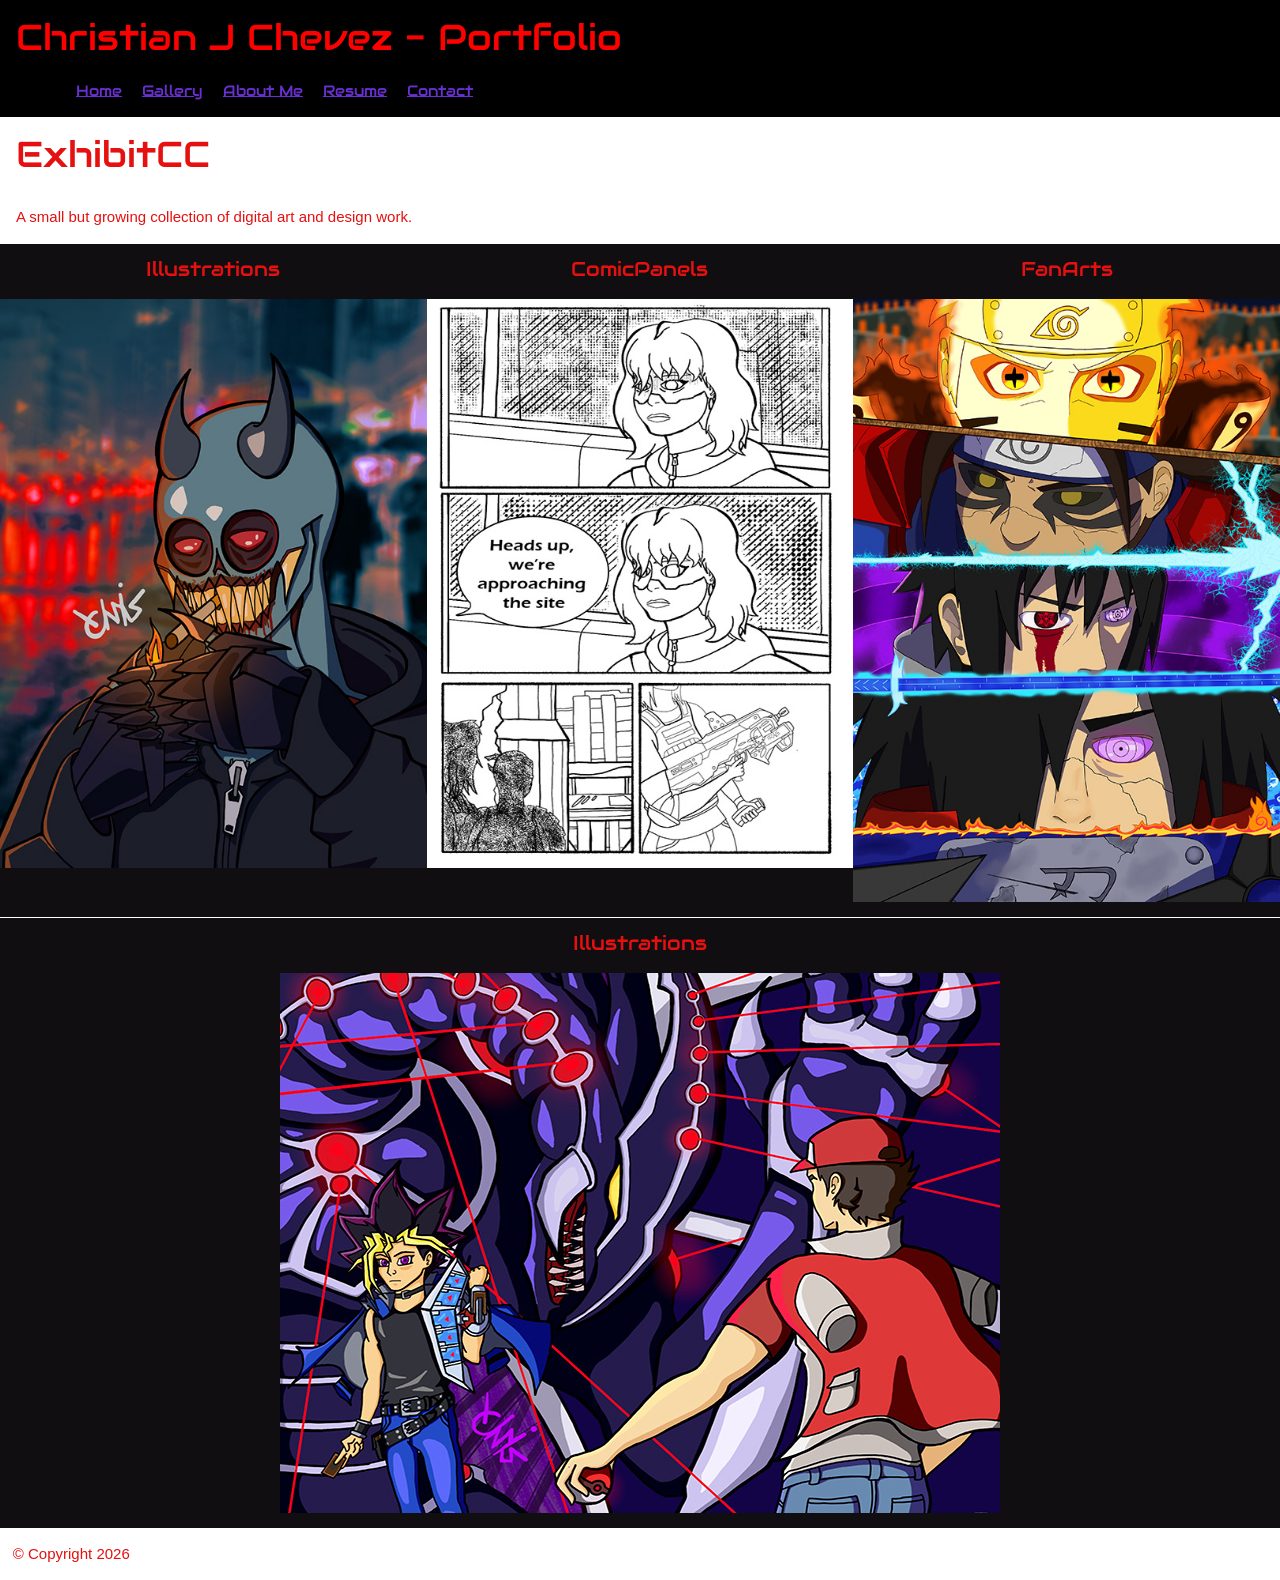
<file: index.html>
<!DOCTYPE html>
<html lang="en">
    <head>
        <title>ExhibitCC</title>
        <meta name="viewport" content="width=device-width, initial-scale=1">
        <link rel="stylesheet" href="https://www.w3schools.com/w3css/4/w3.css">
        <link rel="stylesheet" href="css/my-styles.css">
        <link rel="stylesheet" href="https://fonts.googleapis.com/css?family=Audiowide">
    </head>
    <body>
        <div>
            <header class="w3-container w3-black">  <!--w3-container adds 16 pixels of padding 
                around each element; w3-green makes the background green -->
                <h1>Christian J Chevez - Portfolio</h1>
                <nav>
                    <ul>
                        <li><a href="index.html">Home</a></li>
                        <li><a href="gallery.html">Gallery</a></li>
                
                        <li><a href="about.html">About Me</a></li>
                        <li><a href="resume.html">Resume</a></li>
                        <li><a href="contact.html">Contact</a></li>
                    </ul>
                </nav>
            </header>

            <div class="w3-container">
                <h1>ExhibitCC</h1>
            </div>
            
            <section class="w3-container ">
                <p>A small but growing collection of digital art and design work.</p>
            </section>
        
            <section class="w3-row row-color-1"> <!-- In this row, we  have the w3-row class only, which defines 
                a padding-less container. Without the w3-container property, you don't get padding 
                between the elements. -->
                
                <article class="w3-col s12 m4 l4">
                    <h4><a title="CigarettesAfterMonsters">Illustrations</a></h4>
                    <p><a href="assets/CigarettesAfterMonsters300.jpg"><img src="assets/CigarettesAfterMonsters300.jpg" alt="A Skeletal Zombie smoking a cigarette"></a></p>
                </article>
                <article class="w3-col s12 m4 l4">
                    <h4><a title="FinalEmbers">ComicPanels</a></h4>
                    <p><a href="assets/PageOne300.jpg"><img src="assets/PageOne300.jpg" alt="A Comic Panel Draft"></a></p>
                </article>
                <article class="w3-col s12 m4 l4">
                    <h4>FanArts</h4>
                    <p><a href="assets/NHSM300.jpg"><img src="assets/NHSM300.jpg" alt="Naruto Hashirama Madara and Sasuke"></a></p>
                </article>
            </section>
        
            

           
    
            <section class="w3-container">
               
            </section>

            <section class="w3-row-padding row-color-1"> <!-- The w3-row-padding class adds 8 pixels of padding around each element.  -->
                
                
                <article class="w3-center s12 m4 l4">
                    <h4><a title="Illustrations">Illustrations</a></h4>
                    <p><a href="assets/GoatVGoatFinal300.jpg"><img src="assets/GoatVGoatFinal300.jpg" alt="Goat vs. Goat"></a></p>
                </article>
                
            </section>

            
            <footer>
                <p>&copy; Copyright 2026</p>
            </footer>
        </div>
	</body>
</html>
</file>
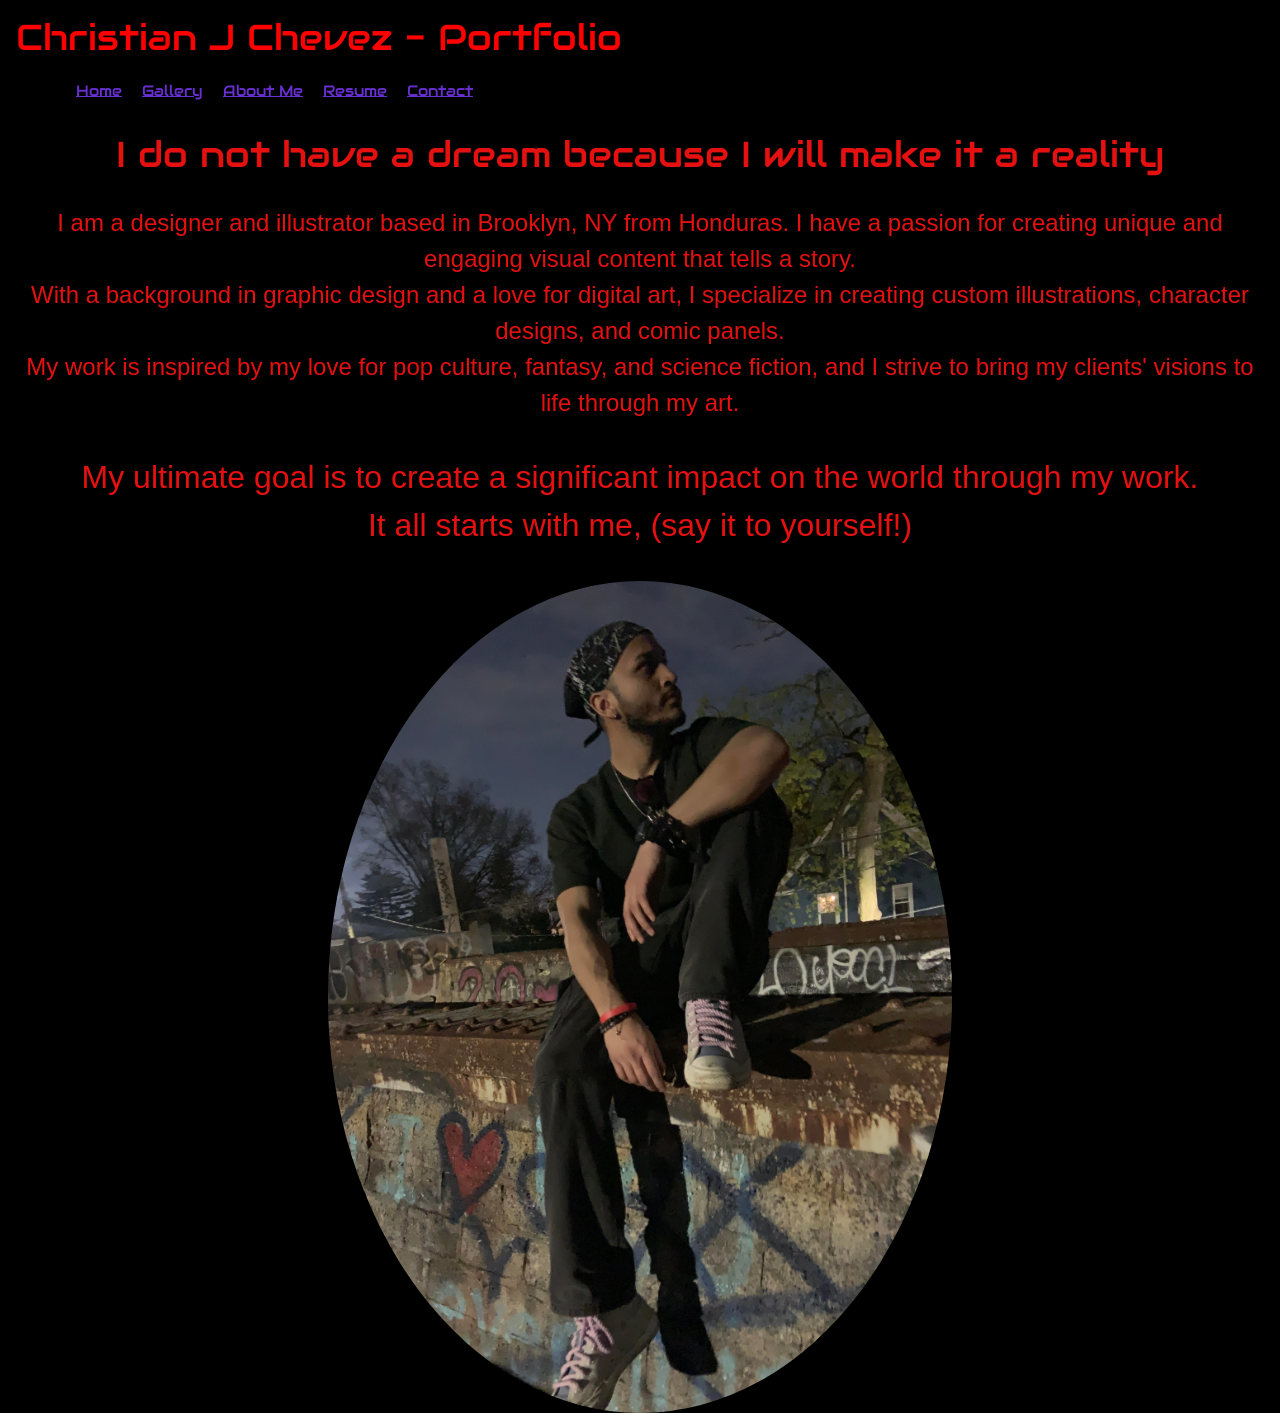
<file: about.html>
<!DOCTYPE html>
<html lang="en">
    <head>
        <title>ExhibitCC</title>
        <meta name="viewport" content="width=device-width, initial-scale=1">
        <link rel="stylesheet" href="https://www.w3schools.com/w3css/4/w3.css">
        <link rel="stylesheet" href="css/my-styles.css">
        <link rel="stylesheet" href="https://fonts.googleapis.com/css?family=Audiowide">
    </head>
    <body>
        <div>
            <header class="w3-container w3-black">  <!--w3-container adds 16 pixels of padding 
                around each element; w3-green makes the background green -->
                <h1>Christian J Chevez - Portfolio</h1>
                <nav>
                    <ul>
                        <li><a href="index.html">Home</a></li>
                        <li><a href="gallery.html">Gallery</a></li>
                
                        <li><a href="about.html">About Me</a></li>
                        <li><a href="resume.html">Resume</a></li>
                        <li><a href="contact.html">Contact</a></li>
                    </ul>
                </nav>
            </header>
            <div class="w3-container w3-black">
                <H1 class="w3-center"> I do not have a dream because I will make it a reality </H1>
                <p class="w3-center" style="font-size: x-large;">I am a designer and illustrator based in Brooklyn, NY from Honduras. I have a passion for creating unique and engaging visual content that tells a story. <br> With a background in graphic design and a love for digital art, I specialize in creating custom illustrations, character designs, and comic panels. <br> My work is inspired by my love for pop culture, fantasy, and science fiction, and I strive to bring my clients' visions to life through my art.</p> 
                    <p class="w3-center" style="font-size: xx-large;">My ultimate goal is to create a significant impact on the world through my work.<br> It all starts with me, (say it to yourself!)</p>
                    <img class="w3-center" src="assets/SecondMe.jpg" alt="A photo of me" style="display: block; margin-left: auto; margin-right: auto; width: 50%; border-radius: 50%;">
            </div>
</file>
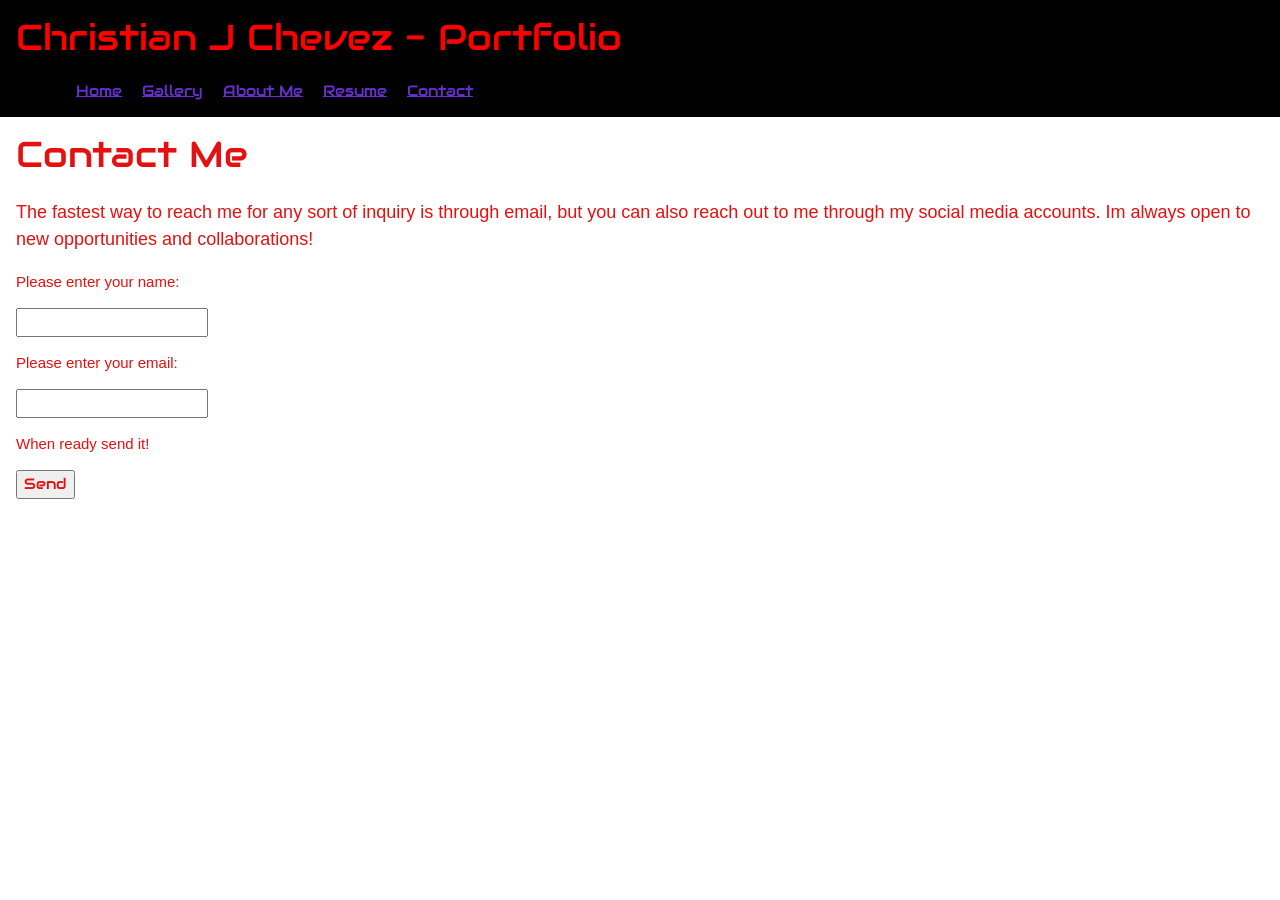
<file: contact.html>
<!DOCTYPE html>
<html lang="en">
    <head>
        <title>ExhibitCC</title>
        <meta name="viewport" content="width=device-width, initial-scale=1">
        <link rel="stylesheet" href="https://www.w3schools.com/w3css/4/w3.css">
        <link rel="stylesheet" href="css/my-styles.css">
        <link rel="stylesheet" href="https://fonts.googleapis.com/css?family=Audiowide">
    </head>
    <body>
        <div>
            <header class="w3-container w3-black">  <!--w3-container adds 16 pixels of padding 
                around each element; w3-green makes the background green -->
                <h1>Christian J Chevez - Portfolio</h1>
                <nav>
                    <ul>
                        <li><a href="index.html">Home</a></li>
                        <li><a href="gallery.html">Gallery</a></li>
                
                        <li><a href="about.html">About Me</a></li>
                        <li><a href="resume.html">Resume</a></li>
                        <li><a href="contact.html">Contact</a></li>
                    </ul>
                </nav>
            </header>


<div class="w3-container">
    <h1>Contact Me</h1>
    <p style="font-size: larger;">The fastest way to reach me for any sort of inquiry is through email, but you can also reach out to me through my social media accounts. Im always open to new opportunities and collaborations!</p>
<form action="https://formsubmit.co/christian.chevez001@gmail.com" method="POST">
    <p> Please enter your name:</p> 
    <input type="text" name="name" required>
    <p> Please enter your email:</p>
    <input type="email" name="email" required> 
    <p>When ready send it!</p>
    <button type="submit">Send</button>
</form>
</file>
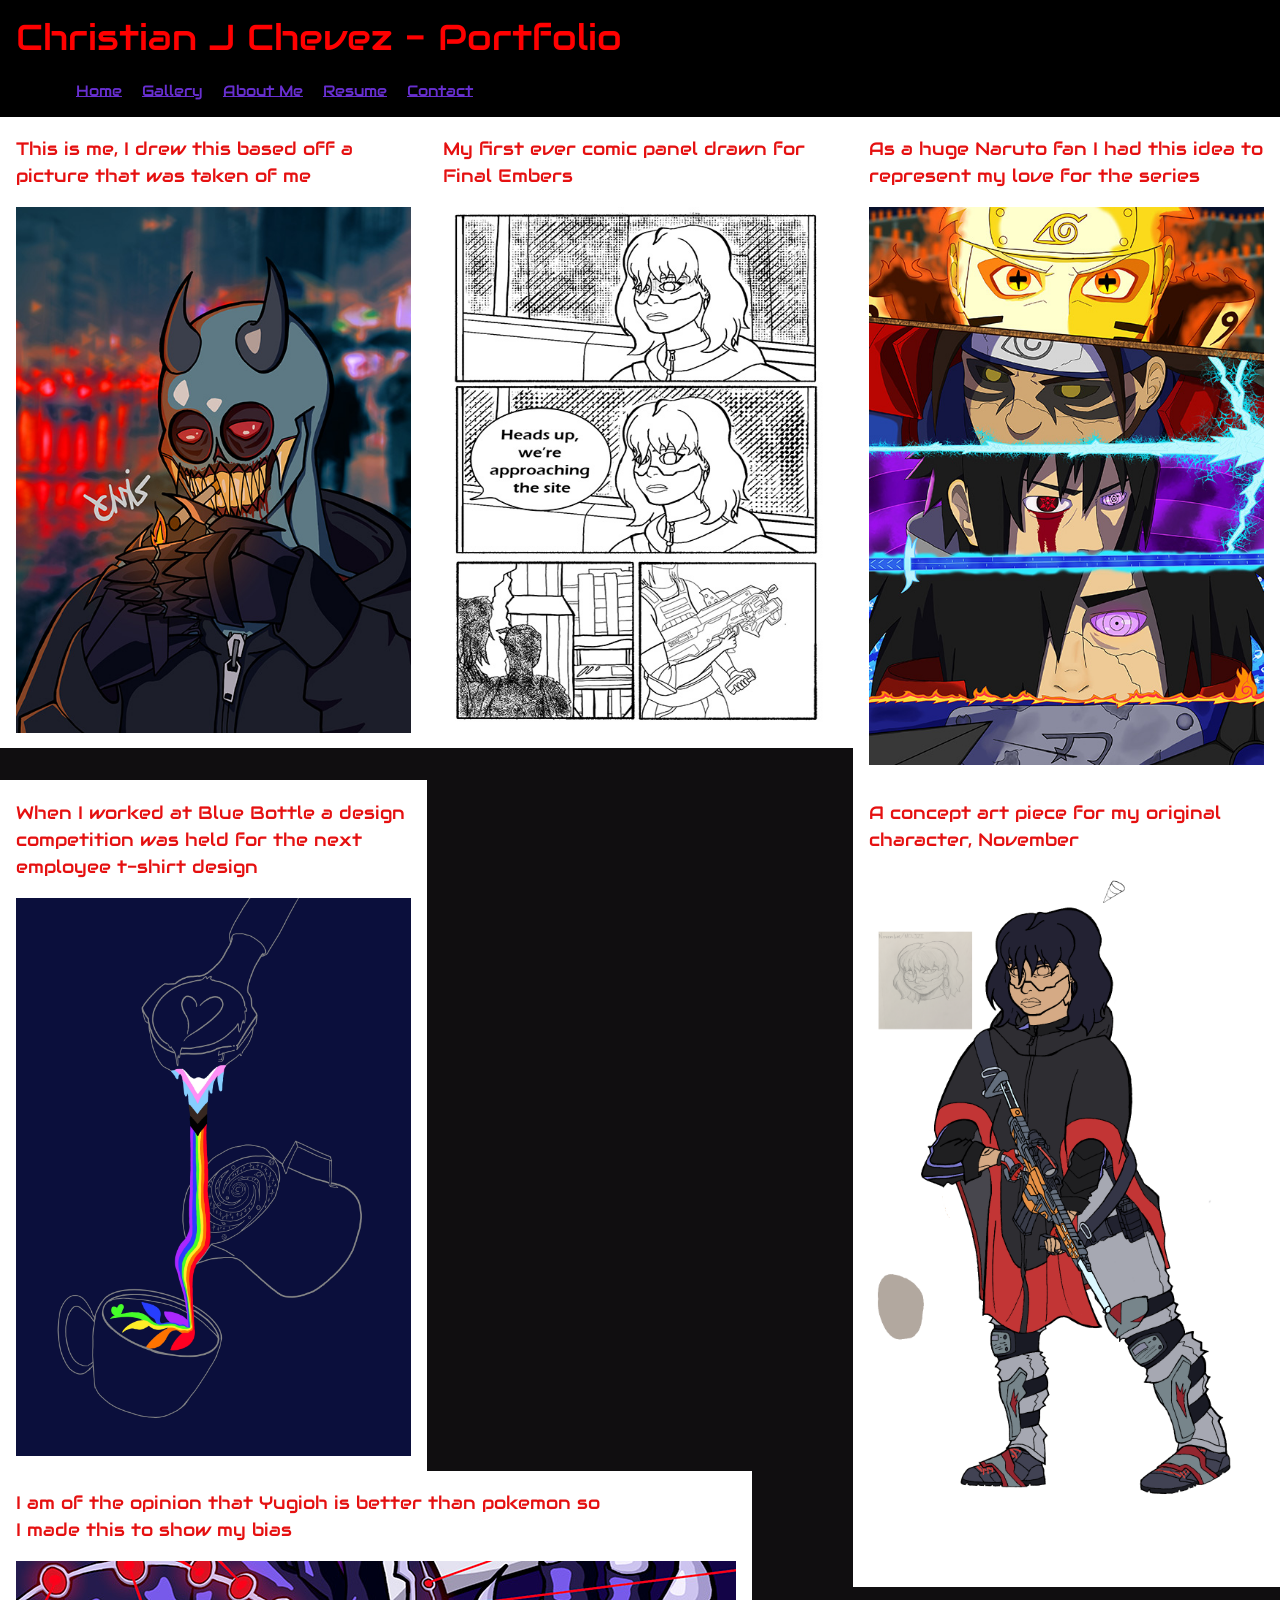
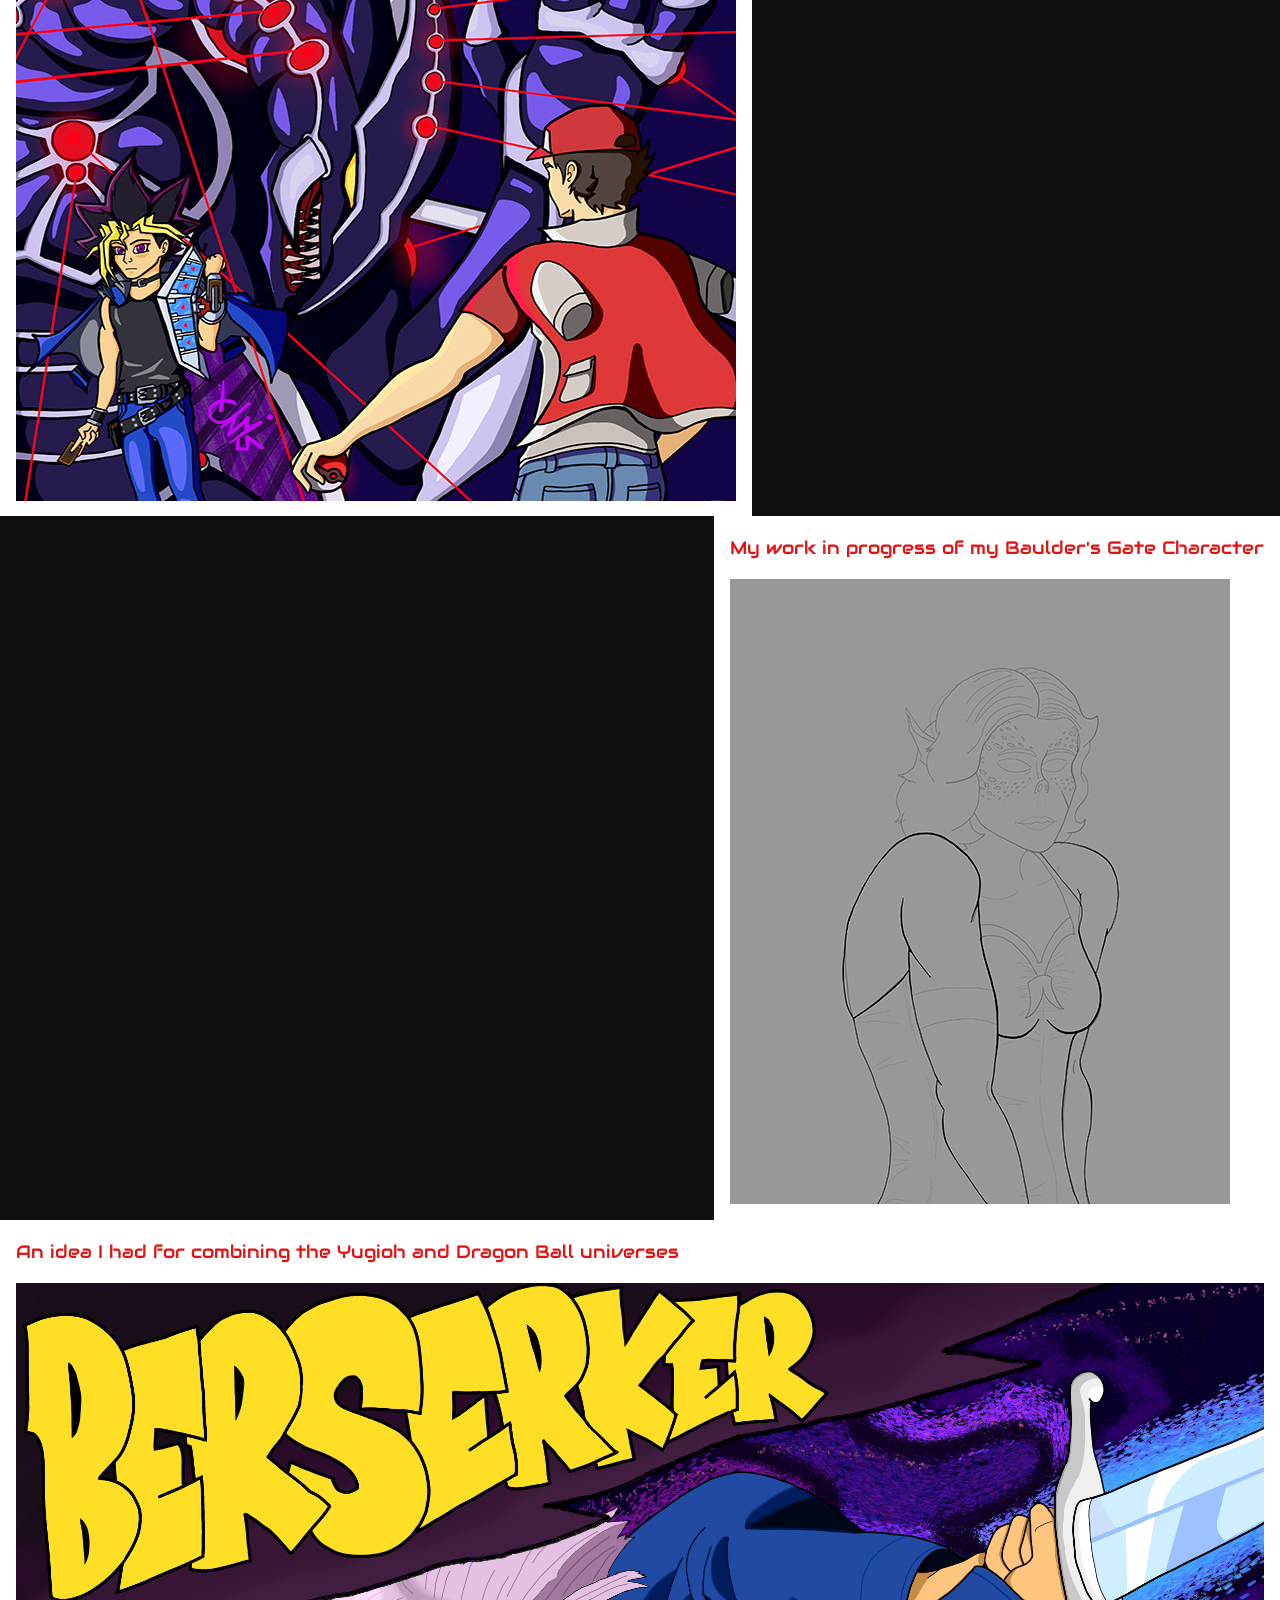
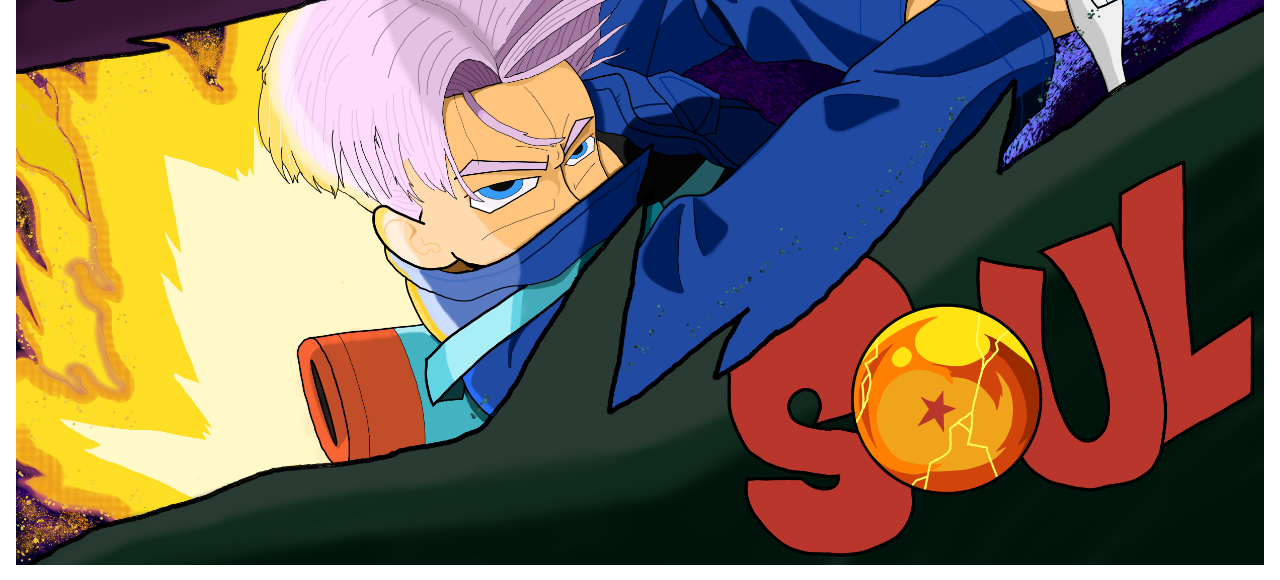
<file: gallery.html>
<!DOCTYPE html>
<html lang="en">
    <head>
        <title>ExhibitCC</title>
        <meta name="viewport" content="width=device-width, initial-scale=1">
        <link rel="stylesheet" href="https://www.w3schools.com/w3css/4/w3.css">
        <link rel="stylesheet" href="css/my-styles.css">
        <link rel="stylesheet" href="https://fonts.googleapis.com/css?family=Audiowide">
    </head>
    <body>
        <div>
            <header class="w3-container w3-black">  <!--w3-container adds 16 pixels of padding 
                around each element; w3-green makes the background green -->
                <h1>Christian J Chevez - Portfolio</h1>
                <nav>
                    <ul>
                        <li><a href="index.html">Home</a></li>
                        <li><a href="gallery.html">Gallery</a></li>
                
                        <li><a href="about.html">About Me</a></li>
                        <li><a href="resume.html">Resume</a></li>
                        <li><a href="contact.html">Contact</a></li>
                    </ul>
                </nav>
            </header>
            <section class="w3-row row-color-1"> <!-- In this row, we  have the w3-row class only, which defines 
                a padding-less container. Without the w3-container property, you don't get padding 
                between the elements. -->
                
                <article class="w3-container w3-white w3-col s12 m4 l4">
                    <p style="font-family: 'Audiowide', cursive;font-size: larger;">This is me, I drew this based off a picture that was taken of me</p>
                    <p><a href="assets/CigarettesAfterMonsters300.jpg"><img src="assets/CigarettesAfterMonsters300.jpg" alt="A Skeletal Zombie smoking a cigarette"></a></p>
                </article>
                <article class="w3-container w3-white w3-col s12 m4 l4">
                    <p style="font-family: 'Audiowide', cursive;font-size: larger;">My first ever comic panel drawn for Final Embers</p>
                    <p> <a href="assets/PageOne300.jpg"><img src="assets/PageOne300.jpg" alt="A Comic Panel Draft"></a></p>
                </article>
                <article class="w3-container w3-white w3-col s12 m4 l4">
                    <p style="font-family: 'Audiowide', cursive;font-size: larger;">As a huge Naruto fan I had this idea to represent my love for the series</p>
                    <p><a href="assets/NHSM300.jpg"><img src="assets/NHSM300.jpg" alt="Naruto Hashirama Madara and Sasuke"></a></p>
                </article>
                <article class="w3-container w3-white w3-col s12 m4 l4">
                    <p style="font-family: 'Audiowide', cursive;font-size: larger;">When I worked at Blue Bottle a design competition was held for the next employee t-shirt design</p>
                    <p><a href="assets/TshirtContestOnBlue.jpg"><img src="assets/TshirtContestOnBlue.jpg" alt="Portafilter pouring espresso"></a></p>
                </article>
                <article class="w3-container w3-right w3-white w3-col s12 m4 l4">
                    <p style="font-family: 'Audiowide', cursive;font-size: larger;">A concept art piece for my original character, November</p>
                    <p><a href="assets/TheEmberTrio.png"><img src="assets/TheEmberTrio.png" alt="The Ember Trio" alt="Concept Art of November"></a></p>
                </article>
                <article class="w3-container w3-white w3-left s12 m4 l4">
                    <p style="font-family: 'Audiowide', cursive;font-size: larger;">I am of the opinion that Yugioh is better than pokemon so <br>I made this to show my bias</p>
                    <p><a href="assets/GoatVGoatFinal300.jpg"><img src="assets/GoatVGoatFinal300.jpg" alt="Goat vs. Goat"></a> </p>
                </article>
                <article class="w3-container w3-white w3-right s12 m4 l4">
                    <p style="font-family: 'Audiowide', cursive;font-size: larger;">My work in progress of my Baulder's Gate Character</p>
                    <p><a href="assets/GithCutieEmber500.jpg"><img src="assets/GithCutieEmber500.jpg" alt="Work In Progress of my Baulder's Gate Character"></a></p>
                </article>
                
                <article class="w3-container w3-white w3-right s12 m4 l4">
                    <p style="font-family: 'Audiowide', cursive;font-size: larger;">An idea I had for combining the Yugioh and Dragon Ball universes</p>
                    <p><a href="assets/BerserkerSoulTrunks.jpg"><img src="assets/BerserkerSoulTrunks.jpg" alt="Berserker Soul Trunks DBZ"></a></p>
                </article>
            </section>
</file>
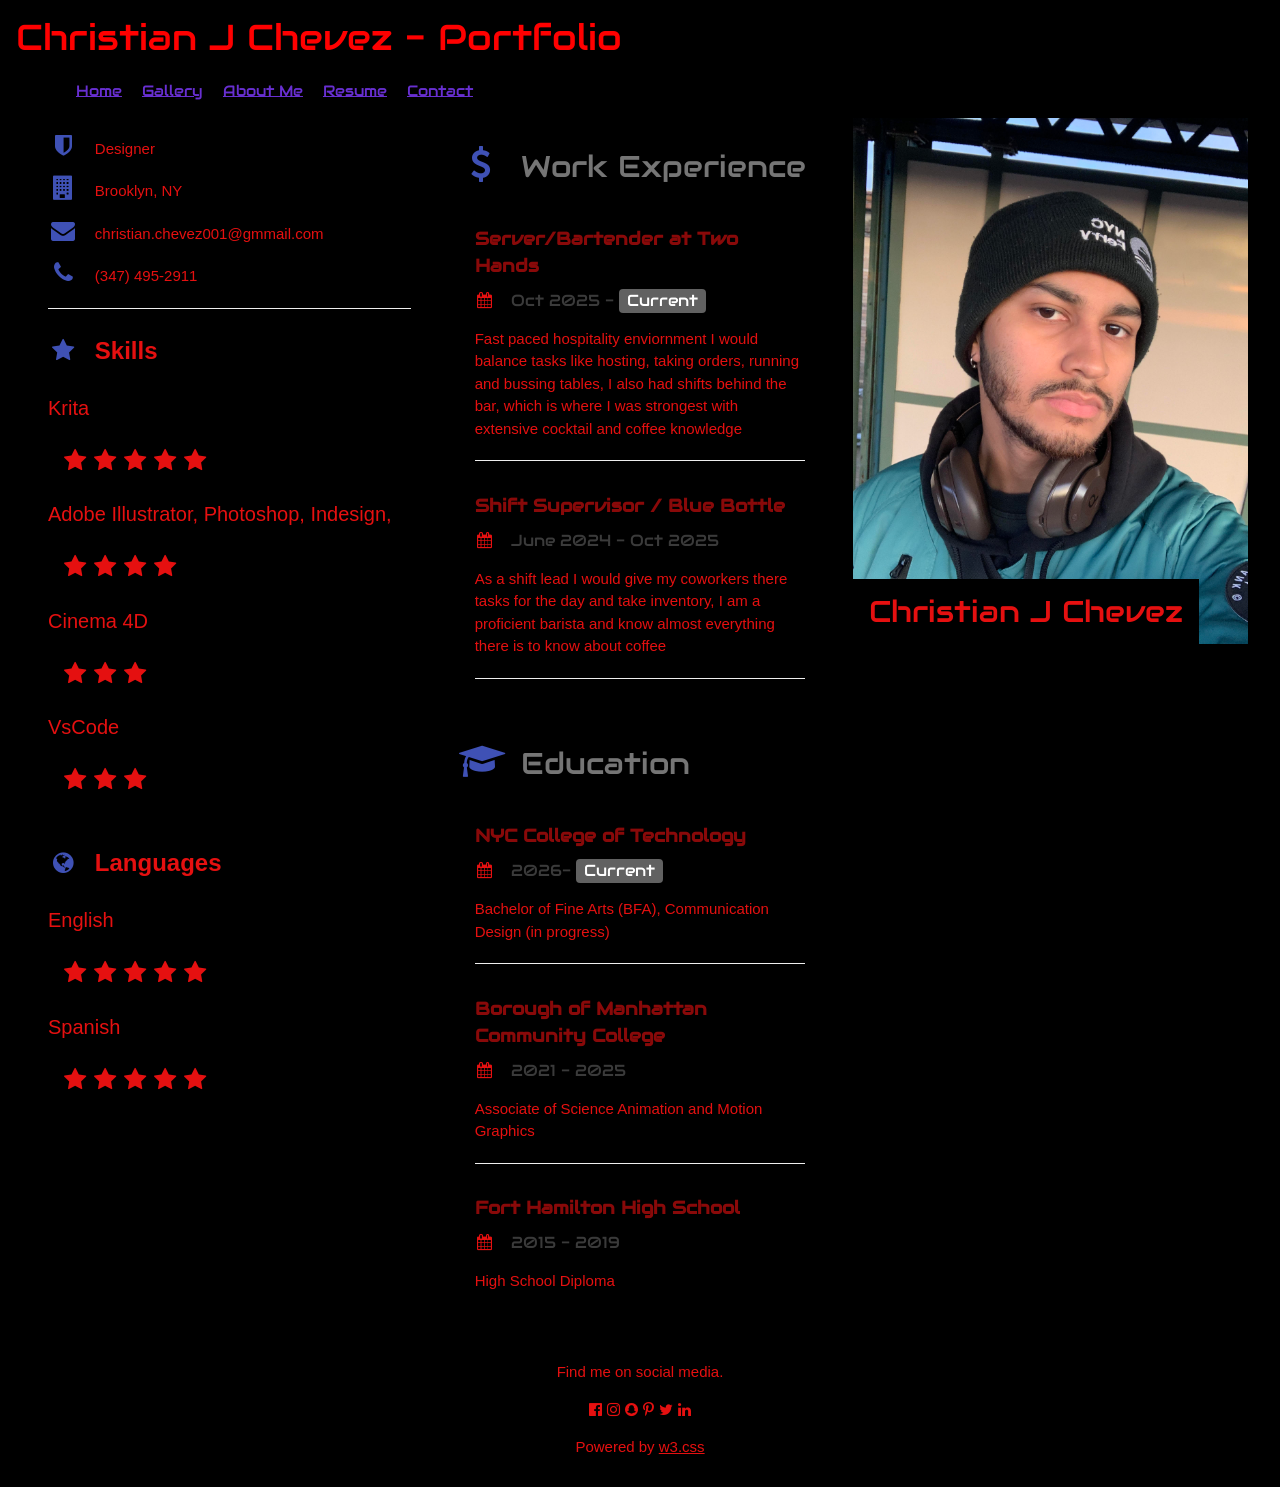
<file: resume.html>
<!DOCTYPE html>

<!-- THIS RESUME TEMPLATE USES W3.CSS. IT HAS A SIDEBAR ON THE LEFT. 
    IT ALSO USES FONT AWESOME ICONS.
    I MODIFIED A TEMPLATE FROM CODEPEN TO CUSTOMIZE THIS TEMPLATE FOR OUR CLASS. 
    I'VE ALSO ADDED SOME HELPFUL INSTRUCTIONS FOR YOU.
    READ EACH OF THE COMMENTS IN THE CODE FOR INSTRUCTIONS!
Source: https://codepen.io/nathan-sr/pen/WNgPLvr -->
<html lang="en">
    <head>
        <!-- Remember to replace this title with the name of your website! -->
        <title>ExhibitCC</title>

        <!-- Keep this stuff. It makes the site responsive and makes w3.css work. -->
        <meta charset="UTF-8">
        <meta name="viewport" content="width=device-width, initial-scale=1">
        <link rel="stylesheet" href="https://www.w3schools.com/w3css/4/w3.css">
       
        <!-- Keep this too. This template uses Font Awesome icons, and this makes them work.  -->
        <link rel="stylesheet" href="https://cdnjs.cloudflare.com/ajax/libs/font-awesome/4.7.0/css/font-awesome.min.css">
        
        <link rel="stylesheet" href="https://fonts.googleapis.com/css?family=Audiowide">
        
        <!-- The example uses the Roboto google font. If you are using a different font, swap out this link
        for the link to your fonts. -->
        
        
       
        <!-- *** Paste the link to your CSS style sheet here. ***
        *                                                         *
        *          *   LINK TO YOUR CSS FILE GOES HERE  *         *
        *                                                         *
        ***********************************************************
     --> <link rel="stylesheet" href="css/my-styles.css">



    </head>


    <body class="w3-light-grey">


        <!-- *** PASTE YOUR WEBSITE'S HEADER AND NAV HERE FROM YOUR INDEX.HTML
        *                                                                   *
        *                                                                   *
        *                    *     YOUR NAV GOES HERE !    *                *
        *                                                                   *
        *                                                                   *
        *********************************************************************
    -->         
        <header class="w3-container w3-black">  <!--w3-container adds 16 pixels of padding 
                around each element; w3-green makes the background green -->
                <h1>Christian J Chevez - Portfolio</h1>
                <nav>
                    <ul>
                        <li><a href="index.html">Home</a></li>
                        <li><a href="gallery.html">Gallery</a></li>
                        
                        <li><a href="about.html">About Me</a></li>
                        <li><a href="resume.html">Resume</a></li>
                        <li><a href="contact.html">Contact</a></li>
                    </ul>
                </nav>
            </div>
        <!-- Page Container -->
        <div class="w3-content w3-margin-top" style="max-width:1400px;">

        <!-- The Grid -->
            <div class="w3-row-padding">
            
                <!-- Left Column -->
                <div class="w3-third">
                
                    <div class="w3-black w3-text-grey w3-card-4">
                       
                        <div class="w3-container">

                            <!--HOW TO USE FONT AWESOME ICONS
                                This template uses these font awesome icons. to use a font awesome icon, 
                                1. go to this site and find an icon you like: https://fontawesome.com/icons 
                                2. Grab the name of the icon. Let's say you choose "cube." Then, go down to one of the places below that has 
                                classes of "fa" and "fa-[something]." You are going to replace the word "something" with "cube."
                                3. That's it! the line of code should read something like: 
                                <p><i class="fa fa-cube fa-fw w3-margin-right w3-large w3-text-teal"></i>Designer</p>
                            -->
                           <div class="info">
                            <p><i class="fa fa-shield fa-fw w3-margin-right w3-xlarge w3-text-indigo"></i>Designer</p> 
                            <p><i class="fa fa-building fa-fw w3-margin-right w3-xlarge w3-text-indigo"></i>Brooklyn, NY</p>
                            <p><i class="fa fa-envelope fa-fw w3-margin-right w3-xlarge w3-text-indigo"></i>christian.chevez001@gmmail.com</p>
                            <p><i class="fa fa-phone fa-fw w3-margin-right w3-xlarge w3-text-indigo"></i>(347) 495-2911</p>
                            <hr>
                           </div> 
                            <p class="w3-xlarge"><b><i class="fa fa-star fa-fw w3-margin-right w3-text-indigo"></i>Skills</b></p>
                            <p style="font-size: 20px;">Krita</p>
                            
                                <div class="w3-container w3-xlarge" style="width:100%">
                                    <i class="fa fa-solid fa-star"></i>
                                    <i class="fa fa-solid fa-star"></i>
                                    <i class="fa fa-solid fa-star"></i>
                                    <i class="fa fa-solid fa-star"></i>
                                    <i class="fa fa-regular fa-star"></i>
                                </div>
                          
                            
                    
                            
                            <p style="font-size: 20px;">Adobe Illustrator, Photoshop, Indesign, </p>
                            
                                <div class="w3-container w3-xlarge" style="width:100%">
                                    
                                        <i class="fa fa-solid fa-star"></i>
                                        <i class="fa fa-solid fa-star"></i>
                                        <i class="fa fa-solid fa-star"></i>
                                        <i class="fa fa-solid fa-star"></i>
                                </div>
                            
                            <p style="font-size: 20px;">Cinema 4D</p>
                            
                        
                                <div class="w3-container w3-xlarge" style="width:100%">
                                    
                                        <i class="fa fa-solid fa-star"></i>
                                        <i class="fa fa-solid fa-star"></i>
                                        <i class="fa fa-solid fa-star"></i>
                                        
                                </div>
                            <p style="font-size: 20px;">VsCode</p>
                            <div class="w3-container w3-xlarge" style="width:100%">
                                    
                                        <i class="fa fa-solid fa-star"></i>
                                        <i class="fa fa-solid fa-star"></i>
                                        <i class="fa fa-solid fa-star"></i>
                                        
                                </div>
                            <br>

                            <p class="w3-xlarge w3-text-theme"><b><i class="fa fa-globe fa-fw w3-margin-right w3-text-indigo"></i>Languages</b></p>
                            <p style="font-size: 20px;">English</p>
                            <div class="w3-container w3-xlarge" style="width:100%">
                                    
                                        <i class="fa fa-solid fa-star"></i>
                                        <i class="fa fa-solid fa-star"></i>
                                        <i class="fa fa-solid fa-star"></i>
                                        <i class="fa fa-solid fa-star"></i>
                                        <i class="fa fa-solid fa-star"></i>
                                </div>
                            <p style="font-size: 20px;">Spanish</p>
                            <div class="w3-container w3-xlarge" style="width:100%">
                                    
                                        <i class="fa fa-solid fa-star"></i>
                                        <i class="fa fa-solid fa-star"></i>
                                        <i class="fa fa-solid fa-star"></i>
                                        <i class="fa fa-solid fa-star"></i>
                                        <i class="fa fa-solid fa-star"></i>
                                </div>
                            
                            <br>
                        </div>
                    </div>
                    <br>

                <!-- End Left Column -->
                </div>

                <!-- Right Column -->
                <div class="w3-third">
                     
                    
                    <div class="w3-container w3-card w3-black w3-margin-bottom">
                        <h2 class="w3-text-grey w3-padding-16"><i class="fa fa-dollar fa-fw w3-margin-right w3-xxlarge w3-text-indigo"></i>Work Experience</h2>
                        <div class="w3-container">
                            <h5 class="w3-opacity"><b>Server/Bartender at Two Hands</b></h5>
                            <h6 class="w3-text-dark-grey"><i class="fa fa-calendar fa-fw w3-margin-right"></i>Oct 2025 - <span class="w3-tag w3-dark-grey w3-round">Current</span></h6>
                            <div class="summary">
                                <p>Fast paced hospitality enviornment I would balance tasks like hosting, taking orders, running and bussing tables, I also had shifts behind the bar, which is where I was strongest with extensive cocktail and coffee knowledge</p>
                            </div>
                            <hr>
                        </div>
                        <div class="w3-container">
                            <h5 class="w3-opacity"><b>Shift Supervisor / Blue Bottle</b></h5>
                            <h6 class="w3-text-dark-grey"><i class="fa fa-calendar fa-fw w3-margin-right"></i>June 2024 - Oct 2025</h6>
                            <p>As a shift lead I would give my coworkers there tasks for the day and take inventory, I am a proficient barista and know almost everything there is to know about coffee</p>
                            <hr>
                        </div>
                    </div>

                    <div class="w3-container w3-card w3-black">
                        <h2 class="w3-text-grey w3-padding-16"><i class="fa fa-graduation-cap fa-fw w3-margin-right w3-xxlarge w3-text-indigo"></i>Education</h2>
                        <div class="w3-container">
                            <h5 class="w3-opacity"><b>NYC College of Technology</b></h5>
                            <h6 class="w3-text-dark-grey"><i class="fa fa-calendar fa-fw w3-margin-right"></i>2026- <span class="w3-tag w3-dark-grey w3-round">Current</span></h6>
                            <p>Bachelor of Fine Arts (BFA), Communication Design (in progress)</p>
                            <hr>
                        </div>
                        <div class="w3-container">
                            <h5 class="w3-opacity"><b>Borough of Manhattan Community College</b></h5>
                            <h6 class="w3-text-dark-grey"><i class="fa fa-calendar fa-fw w3-margin-right"></i>2021 - 2025</h6>
                            <p>Associate of Science Animation and Motion Graphics</p>
                            <hr>
                        </div>
                        <div class="w3-container">
                            <h5 class="w3-opacity"><b>Fort Hamilton High School</b></h5>
                            <h6 class="w3-text-dark-grey"><i class="fa fa-calendar fa-fw w3-margin-right"></i>2015 - 2019</h6>
                            <p>High School Diploma</p><br>
                        </div>
                    </div>

                <!-- End Right Column -->
                </div>
                <!--Far Right Column-->
                <div class="w3-third">
                    <div class="w3-display-container">
                        <img src="assets/MyPhoto.jpg" style="width:100%" alt="Avatar">
                        <div class="w3-display-bottomleft w3-container w3-black w3-text-black">
                            <h2>Christian J Chevez</h2>
                        </div>
                    </div>
                </div>
            <!-- End Grid -->
            </div>
        
        <!-- End Page Container -->
        </div>

        <footer class="w3-container w3-black w3-center w3-margin-top">
            <p>Find me on social media.</p>
            <i class="fa fa-facebook-official w3-hover-opacity"></i>
            <i class="fa fa-instagram w3-hover-opacity"></i>
            <i class="fa fa-snapchat w3-hover-opacity"></i>
            <i class="fa fa-pinterest-p w3-hover-opacity"></i>
            <i class="fa fa-twitter w3-hover-opacity"></i>
            <i class="fa fa-linkedin w3-hover-opacity"></i>
            <p>Powered by <a href="https://www.w3schools.com/w3css/default.asp" target="_blank">w3.css</a></p>
        </footer>

    </body>

</html>
</file>
<file: css/my-styles.css>
* {

        color: #e51010;
        box-sizing: border-box;}
        
        html,body,h1,h2,h3,h4,h5,h6 {
            font-family: "Audiowide", sans-serif;
        }
      
        summary,p {
            font-family: "Roboto", sans-serif;
        }
        header h1 {
        color: Red; }

        article h4 {
        text-align: center;}

        section h3 {
            font-weight: 
        }

        article img {
        max-width: 100%;
        height:auto;}

        nav, #feature, footer {
        margin: 1%; }

        nav li {
        display: inline;
		padding: 0.5em;
        color: rgb(104, 47, 209);}

        .row-color-1 {
            background-color:rgb(16, 14, 16);
        }
</file>
